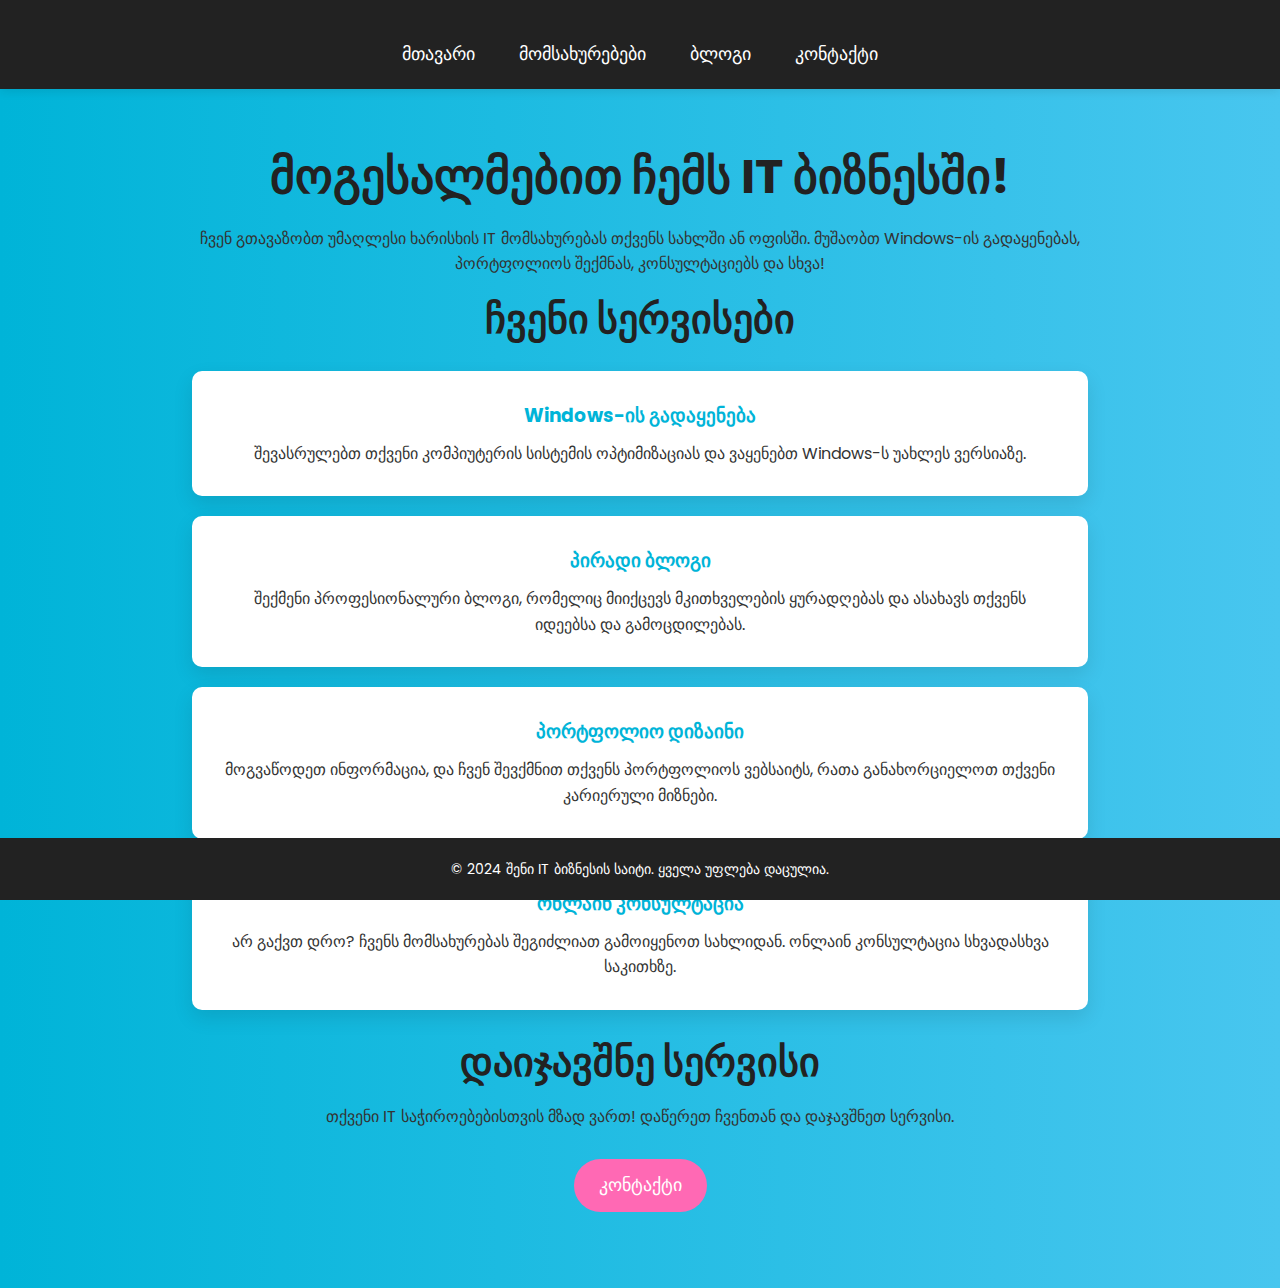
<file: index.html>
<!DOCTYPE html>
<html lang="ka">
<head>
    <meta charset="UTF-8">
    <meta name="viewport" content="width=device-width, initial-scale=1.0">
    <meta name="description" content="IT მომსახურებები: Windows-ის გადაყენება, პირადი ბლოგი, პორტფოლიო დიზაინი, კონსულტაცია.">
    <title>მომსახურებები - ჩემი IT ბიზნესის საიტი</title>
    <link href="https://fonts.googleapis.com/css2?family=Poppins:wght@300;400;600&display=swap" rel="stylesheet">
    <link rel="stylesheet" href="styles.css">
</head>
<body>
    <header>
        <nav>
            <ul>
                <li><a href="index.html">მთავარი</a></li>
                <li><a href="services.html">მომსახურებები</a></li>
                <li><a href="blog.html">ბლოგი</a></li>
                <li><a href="contact.html">კონტაქტი</a></li>
            </ul>
        </nav>
    </header>

    <main>
        <section class="intro">
            <h1>მოგესალმებით ჩემს IT ბიზნესში!</h1>
            <p>ჩვენ გთავაზობთ უმაღლესი ხარისხის IT მომსახურებას თქვენს სახლში ან ოფისში. მუშაობთ Windows-ის გადაყენებას, პორტფოლიოს შექმნას, კონსულტაციებს და სხვა!</p>
        </section>

        <section class="services">
            <h2>ჩვენი სერვისები</h2>
            <div class="service-item">
                <h3>Windows-ის გადაყენება</h3>
                <p>შევასრულებთ თქვენი კომპიუტერის სისტემის ოპტიმიზაციას და ვაყენებთ Windows-ს უახლეს ვერსიაზე.</p>
            </div>
            <div class="service-item">
                <h3>პირადი ბლოგი</h3>
                <p>შექმენი პროფესიონალური ბლოგი, რომელიც მიიქცევს მკითხველების ყურადღებას და ასახავს თქვენს იდეებსა და გამოცდილებას.</p>
            </div>
            <div class="service-item">
                <h3>პორტფოლიო დიზაინი</h3>
                <p>მოგვაწოდეთ ინფორმაცია, და ჩვენ შევქმნით თქვენს პორტფოლიოს ვებსაიტს, რათა განახორციელოთ თქვენი კარიერული მიზნები.</p>
            </div>
            <div class="service-item">
                <h3>ონლაინ კონსულტაცია</h3>
                <p>არ გაქვთ დრო? ჩვენს მომსახურებას შეგიძლიათ გამოიყენოთ სახლიდან. ონლაინ კონსულტაცია სხვადასხვა საკითხზე.</p>
            </div>
        </section>

        <section class="cta">
            <h2>დაიჯავშნე სერვისი</h2>
            <p>თქვენი IT საჭიროებებისთვის მზად ვართ! დაწერეთ ჩვენთან და დაჯავშნეთ სერვისი.</p>
            <a href="contact.html" class="cta-button">კონტაქტი</a>
        </section>
    </main>
<br>
    <footer>
        <p>&copy; 2024 შენი IT ბიზნესის საიტი. ყველა უფლება დაცულია.</p>
    </footer>

    <script src="script.js"></script>
</body>
</html>
</file>
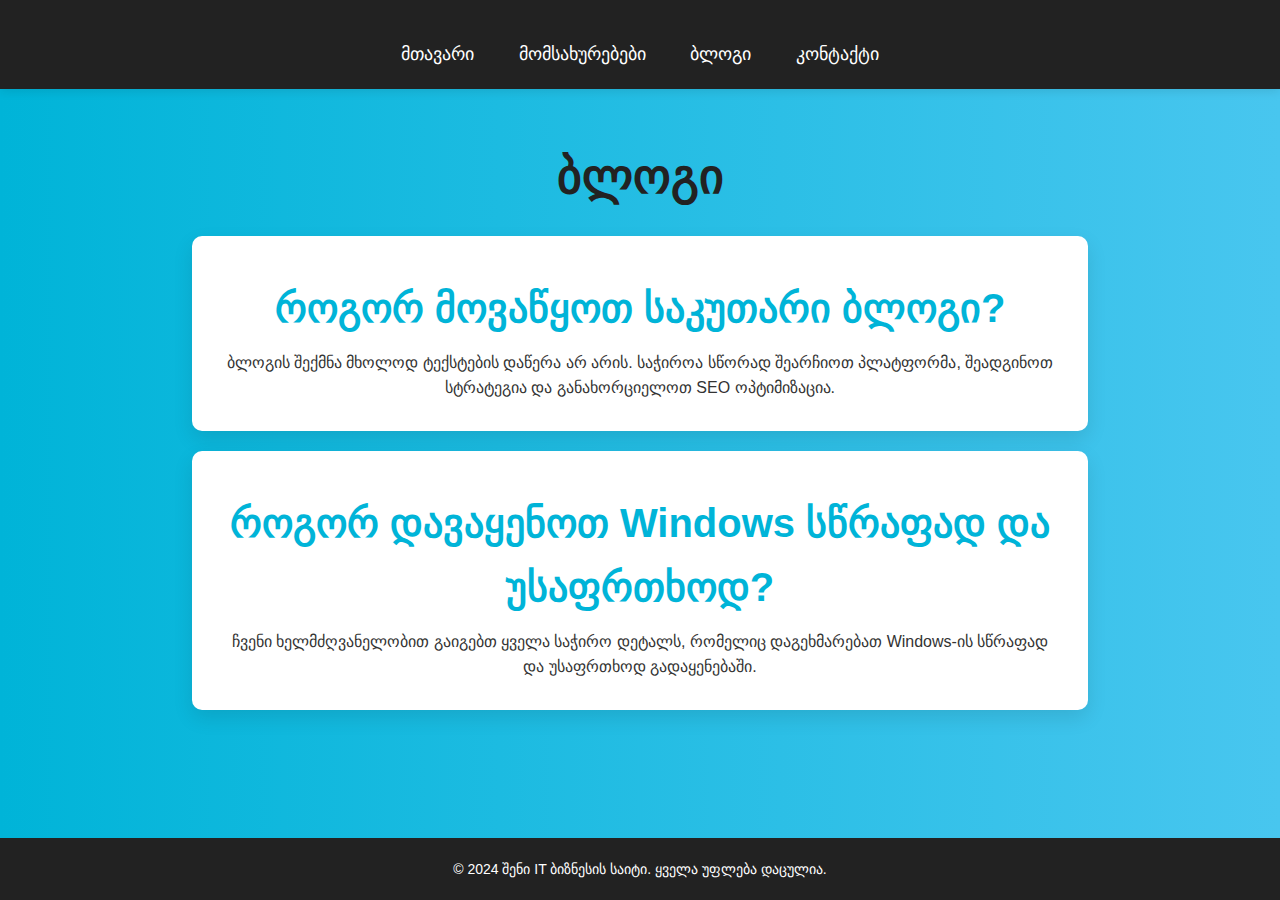
<file: blog.html>
<!DOCTYPE html>
<html lang="ka">
<head>
    <meta charset="UTF-8">
    <meta name="viewport" content="width=device-width, initial-scale=1.0">
    <meta name="description" content="ბლოგი IT სფეროში: რჩევები, სახელმძღვანელოები, ტექნიკური სტატიის შესახებ.">
    <title>ბლოგი</title>
    <link rel="stylesheet" href="styles.css">
</head>
<body>
    <header>
        <nav>
            <ul>
                <li><a href="index.html">მთავარი</a></li>
                <li><a href="services.html">მომსახურებები</a></li>
                <li><a href="blog.html">ბლოგი</a></li>
                <li><a href="contact.html">კონტაქტი</a></li>
            </ul>
        </nav>
    </header>

    <main>
        <section>
            <h1>ბლოგი</h1>
            <article>
                <h2>როგორ მოვაწყოთ საკუთარი ბლოგი?</h2>
                <p>ბლოგის შექმნა მხოლოდ ტექსტების დაწერა არ არის. საჭიროა სწორად შეარჩიოთ პლატფორმა, შეადგინოთ სტრატეგია და განახორციელოთ SEO ოპტიმიზაცია.</p>
            </article>
            <article>
                <h2>როგორ დავაყენოთ Windows სწრაფად და უსაფრთხოდ?</h2>
                <p>ჩვენი ხელმძღვანელობით გაიგებთ ყველა საჭირო დეტალს, რომელიც დაგეხმარებათ Windows-ის სწრაფად და უსაფრთხოდ გადაყენებაში.</p>
            </article>
        </section>
    </main>

    <footer>
        <p>&copy; 2024 შენი IT ბიზნესის საიტი. ყველა უფლება დაცულია.</p>
    </footer>
</body>
</html>
</file>
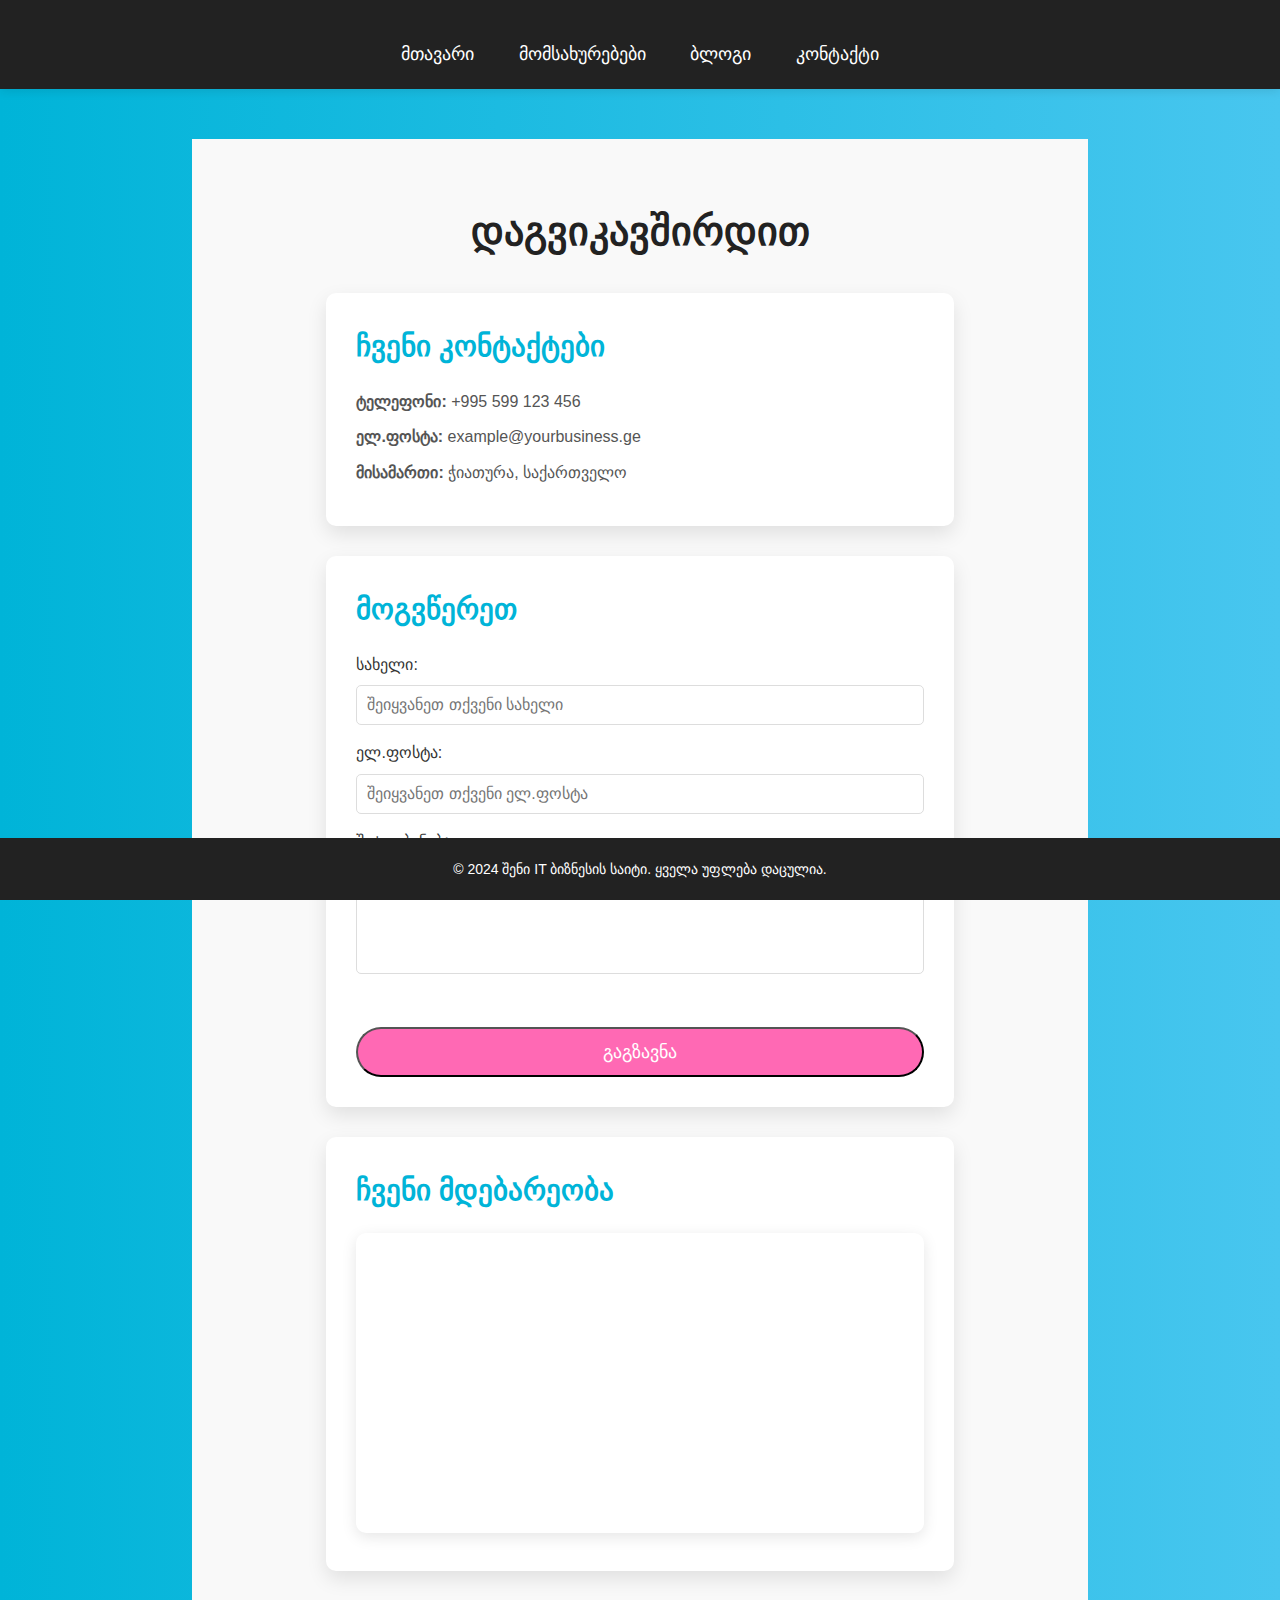
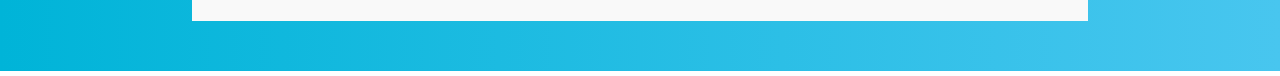
<file: contact.html>
<!DOCTYPE html>
<html lang="ka">
<head>
    <meta charset="UTF-8">
    <meta name="viewport" content="width=device-width, initial-scale=1.0">
    <meta name="description" content="ბლოგი IT სფეროში: რჩევები, სახელმძღვანელოები, ტექნიკური სტატიის შესახებ.">
    <title>ბლოგი</title>
    <link rel="stylesheet" href="styles.css">
</head>
<body>
    <header>
        <nav>
            <ul>
                <li><a href="index.html">მთავარი</a></li>
                <li><a href="services.html">მომსახურებები</a></li>
                <li><a href="blog.html">ბლოგი</a></li>
                <li><a href="contact.html">კონტაქტი</a></li>
            </ul>
        </nav>
    </header>

    <main>
        <section id="contact">
            <h2>დაგვიკავშირდით</h2>
            <div class="contact-container">
                <div class="contact-details">
                    <h3>ჩვენი კონტაქტები</h3>
                    <p><strong>ტელეფონი:</strong> +995 599 123 456</p>
                    <p><strong>ელ.ფოსტა:</strong> example@yourbusiness.ge</p>
                    <p><strong>მისამართი:</strong> ჭიათურა, საქართველო</p>
                </div>
                <div class="contact-form">
                    <h3>მოგვწერეთ</h3>
                    <form action="#" method="POST">
                        <label for="name">სახელი:</label>
                        <input type="text" id="name" name="name" placeholder="შეიყვანეთ თქვენი სახელი" required>
                        
                        <label for="email">ელ.ფოსტა:</label>
                        <input type="email" id="email" name="email" placeholder="შეიყვანეთ თქვენი ელ.ფოსტა" required>
                        
                        <label for="message">შეტყობინება:</label>
                        <textarea id="message" name="message" placeholder="დაწერეთ თქვენი შეტყობინება" rows="5" required></textarea>
                        
                        <button type="submit" class="cta-button">გაგზავნა</button>
                    </form>
                </div>
                <div class="contact-map">
                    <h3>ჩვენი მდებარეობა</h3>
                    <iframe 
                        src="https://www.google.com/maps/embed?pb=!1m18!1m12!1m3!1d3153.835434507219!2d-122.41941508468107!3d37.77492957975966!2m3!1f0!2f0!3f0!3m2!1i1024!2i768!4f13.1!3m3!1m2!1s0x80858064f51d9d3b%3A0xe3b0c441197f5b33!2zVGVzdCBMb2NhdGlvbg!5e0!3m2!1sen!2sge!4v1698869181238!5m2!1sen!2sge" 
                        width="100%" 
                        height="300" 
                        style="border:0;" 
                        allowfullscreen="" 
                        loading="lazy" 
                        referrerpolicy="no-referrer-when-downgrade">
                    </iframe>
                </div>
            </div>
        </section>
        
    </main>

    <footer>
        <p>&copy; 2024 შენი IT ბიზნესის საიტი. ყველა უფლება დაცულია.</p>
    </footer>
</body>
</html>
</file>
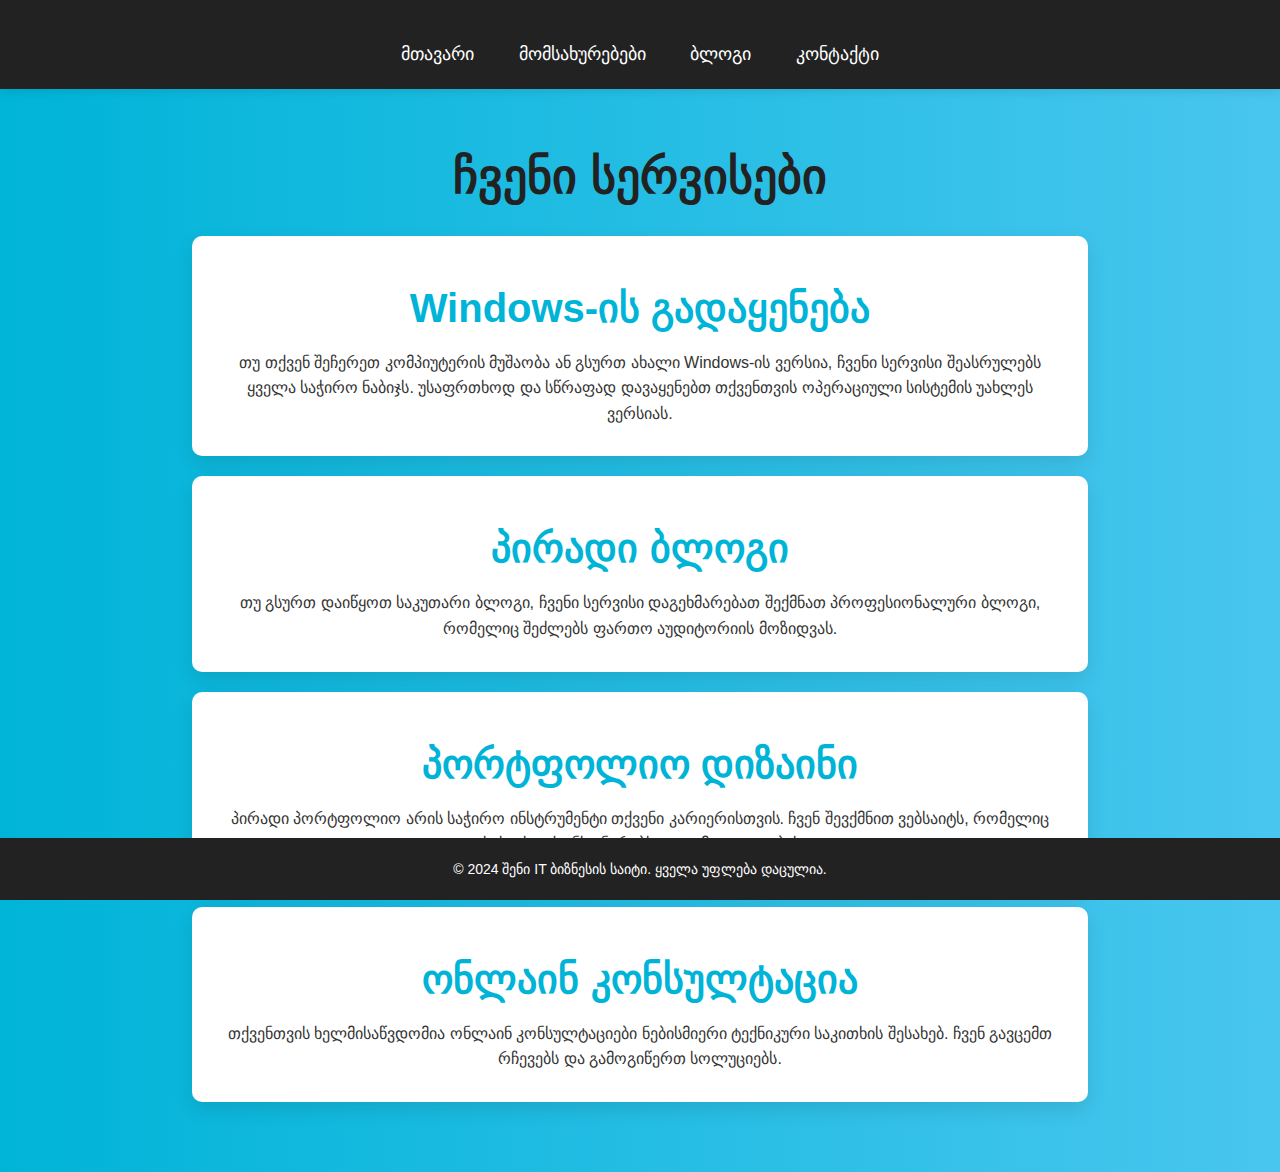
<file: services.html>
<!DOCTYPE html>
<html lang="ka">
<head>
    <meta charset="UTF-8">
    <meta name="viewport" content="width=device-width, initial-scale=1.0">
    <meta name="description" content="IT სერვისები: Windows-ის გადაყენება, პირადი ბლოგი, პორტფოლიო დიზაინი, ონლაინ კონსულტაციები.">
    <title>მომსახურებები</title>
    <link rel="stylesheet" href="styles.css">
</head>
<body>
    <header>
        <nav>
            <ul>
                <li><a href="index.html">მთავარი</a></li>
                <li><a href="services.html">მომსახურებები</a></li>
                <li><a href="blog.html">ბლოგი</a></li>
                <li><a href="contact.html">კონტაქტი</a></li>
            </ul>
        </nav>
    </header>

    <main>
        <section>
            <h1>ჩვენი სერვისები</h1>
            <article>
                <h2>Windows-ის გადაყენება</h2>
                <p>თუ თქვენ შეჩერეთ კომპიუტერის მუშაობა ან გსურთ ახალი Windows-ის ვერსია, ჩვენი სერვისი შეასრულებს ყველა საჭირო ნაბიჯს. უსაფრთხოდ და სწრაფად დავაყენებთ თქვენთვის ოპერაციული სისტემის უახლეს ვერსიას.</p>
            </article>
            <article>
                <h2>პირადი ბლოგი</h2>
                <p>თუ გსურთ დაიწყოთ საკუთარი ბლოგი, ჩვენი სერვისი დაგეხმარებათ შექმნათ პროფესიონალური ბლოგი, რომელიც შეძლებს ფართო აუდიტორიის მოზიდვას.</p>
            </article>
            <article>
                <h2>პორტფოლიო დიზაინი</h2>
                <p>პირადი პორტფოლიო არის საჭირო ინსტრუმენტი თქვენი კარიერისთვის. ჩვენ შევქმნით ვებსაიტს, რომელიც ასახავს თქვენს უნარებს და გამოცდილებას.</p>
            </article>
            <article>
                <h2>ონლაინ კონსულტაცია</h2>
                <p>თქვენთვის ხელმისაწვდომია ონლაინ კონსულტაციები ნებისმიერი ტექნიკური საკითხის შესახებ. ჩვენ გავცემთ რჩევებს და გამოგიწერთ სოლუციებს.</p>
            </article>
        </section>
    </main>

    <footer>
        <p>&copy; 2024 შენი IT ბიზნესის საიტი. ყველა უფლება დაცულია.</p>
    </footer>
</body>
</html>
</file>
<file: styles.css>
/* styles.css */
* {
    margin: 0;
    padding: 0;
    box-sizing: border-box;
}

body {
    font-family: 'Poppins', sans-serif;
    background: linear-gradient(to right, #00b4d8, #48c6ef);
    color: #333;
    line-height: 1.6;
}

header {
    background: #222;
    color: #fff;
    padding: 20px 0;
    text-align: center;
    box-shadow: 0 2px 10px rgba(0, 0, 0, 0.1);
}

header nav ul {
    list-style: none;
    padding: 0;
    margin-top: 20px;
}

header nav ul li {
    display: inline;
    margin: 0 20px;
}

header nav ul li a {
    color: white;
    text-decoration: none;
    font-size: 18px;
    transition: color 0.3s ease;
}

header nav ul li a:hover {
    color: #ff69b4;
}

h1, h2, h3 {
    color: #222;
    margin-bottom: 10px;
}

h1 {
    font-size: 3rem;
    font-weight: bold;
}

h2 {
    font-size: 2.5rem;
    margin-top: 10px;
}

main {
    padding: 50px 15%;
    text-align: center;
}

.service-item, article {
    background: #fff;
    margin: 20px 0;
    padding: 30px;
    border-radius: 10px;
    box-shadow: 0 8px 20px rgba(0, 0, 0, 0.1);
    transition: transform 0.3s ease, box-shadow 0.3s ease;
}

.service-item:hover, article:hover {
    transform: translateY(-10px);
    box-shadow: 0 15px 30px rgba(0, 0, 0, 0.2);
}

.service-item h3, article h2 {
    color: #00b4d8;
}

.cta-button {
    display: inline-block;
    background-color: #ff69b4;
    color: white;
    padding: 12px 25px;
    text-decoration: none;
    border-radius: 30px;
    font-size: 18px;
    margin-top: 30px;
    transition: background-color 0.3s ease;
}

.cta-button:hover {
    background-color: #ff1493;
}

footer {
    background-color: #222;
    color: white;
    text-align: center;
    padding: 20px;
    position: fixed;
    width: 100%;
    bottom: 0;
}

footer p {
    font-size: 14px;
}

footer a {
    color: #00b4d8;
    text-decoration: none;
    transition: color 0.3s ease;
}

footer a:hover {
    color: #ff69b4;
}



#contact {
    background-color: #f9f9f9;
    padding: 50px 15%;
    text-align: center;
}

#contact h2 {
    font-size: 2.5rem;
    color: #222;
    margin-bottom: 30px;
}

.contact-container {
    display: flex;
    flex-wrap: wrap;
    justify-content: space-between;
    gap: 30px;
}

.contact-details, .contact-form, .contact-map {
    background-color: #fff;
    padding: 30px;
    border-radius: 10px;
    box-shadow: 0 8px 20px rgba(0, 0, 0, 0.1);
    flex: 1 1 calc(33% - 20px);
    text-align: left;
    min-width: 300px;
}

.contact-details h3, .contact-form h3, .contact-map h3 {
    font-size: 1.8rem;
    color: #00b4d8;
    margin-bottom: 20px;
}

.contact-details p {
    font-size: 1rem;
    margin-bottom: 10px;
    color: #555;
}

.contact-form label {
    display: block;
    font-size: 1rem;
    margin-bottom: 8px;
    color: #333;
}

.contact-form input, .contact-form textarea {
    width: 100%;
    padding: 10px;
    margin-bottom: 15px;
    border: 1px solid #ddd;
    border-radius: 5px;
    font-size: 1rem;
}

.contact-form textarea {
    resize: none;
}

.contact-form .cta-button {
    width: 100%;
    text-align: center;
}

.contact-map iframe {
    border: 0;
    border-radius: 10px;
    width: 100%;
    height: 300px;
    box-shadow: 0 4px 15px rgba(0, 0, 0, 0.1);
}
@media (max-width: 768px) {
    body {
        font-size: 14px;
    }
    .container {
        padding: 10px;
    }
}
.container {
    display: flex;
    flex-direction: column;
    align-items: center;
}
</file>
